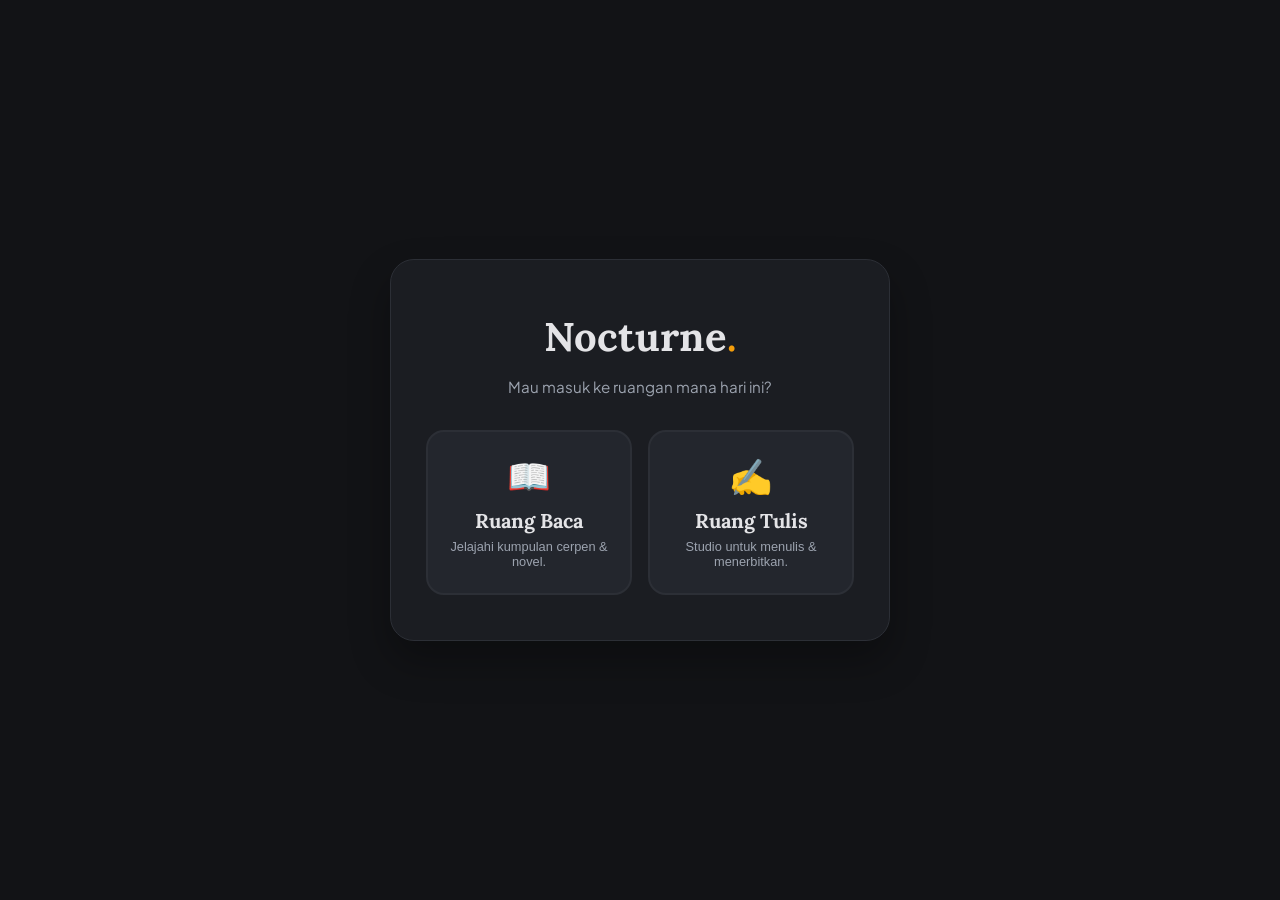
<file: index.html>
<!DOCTYPE html>
<html lang="id">
<head>
    <meta charset="UTF-8">
    <meta name="viewport" content="width=device-width, initial-scale=1.0">
    <title>Nocturne — Gerbang Utama</title>
    <link rel="stylesheet" href="style.css">
    <link href="https://fonts.googleapis.com/css2?family=Lora:wght@600;700&family=Plus+Jakarta+Sans:wght@400;600;700&display=swap" rel="stylesheet">
</head>
<body class="tema-gelap halaman-gerbang-body">

    <div class="gerbang-box">
        <h1 class="logo-besar">Nocturne<span>.</span></h1>
        <p class="sub-gerbang">Mau masuk ke ruangan mana hari ini?</p>

        <div class="pilihan-pintu">
            <button class="kartu-pintu" onclick="arahKeLogin('baca')">
                <span class="ikon-pintu">📖</span>
                <h3>Ruang Baca</h3>
                <p>Jelajahi kumpulan cerpen & novel.</p>
            </button>

            <button class="kartu-pintu" onclick="arahKeLogin('tulis')">
                <span class="ikon-pintu">✍️</span>
                <h3>Ruang Tulis</h3>
                <p>Studio untuk menulis & menerbitkan.</p>
            </button>
        </div>
    </div>

    <script>
        function arahKeLogin(tujuan) {
            sessionStorage.setItem('tujuanRuangan', tujuan);
            window.location.href = 'login.html';
        }
    </script>
</body>
</html>
</file>
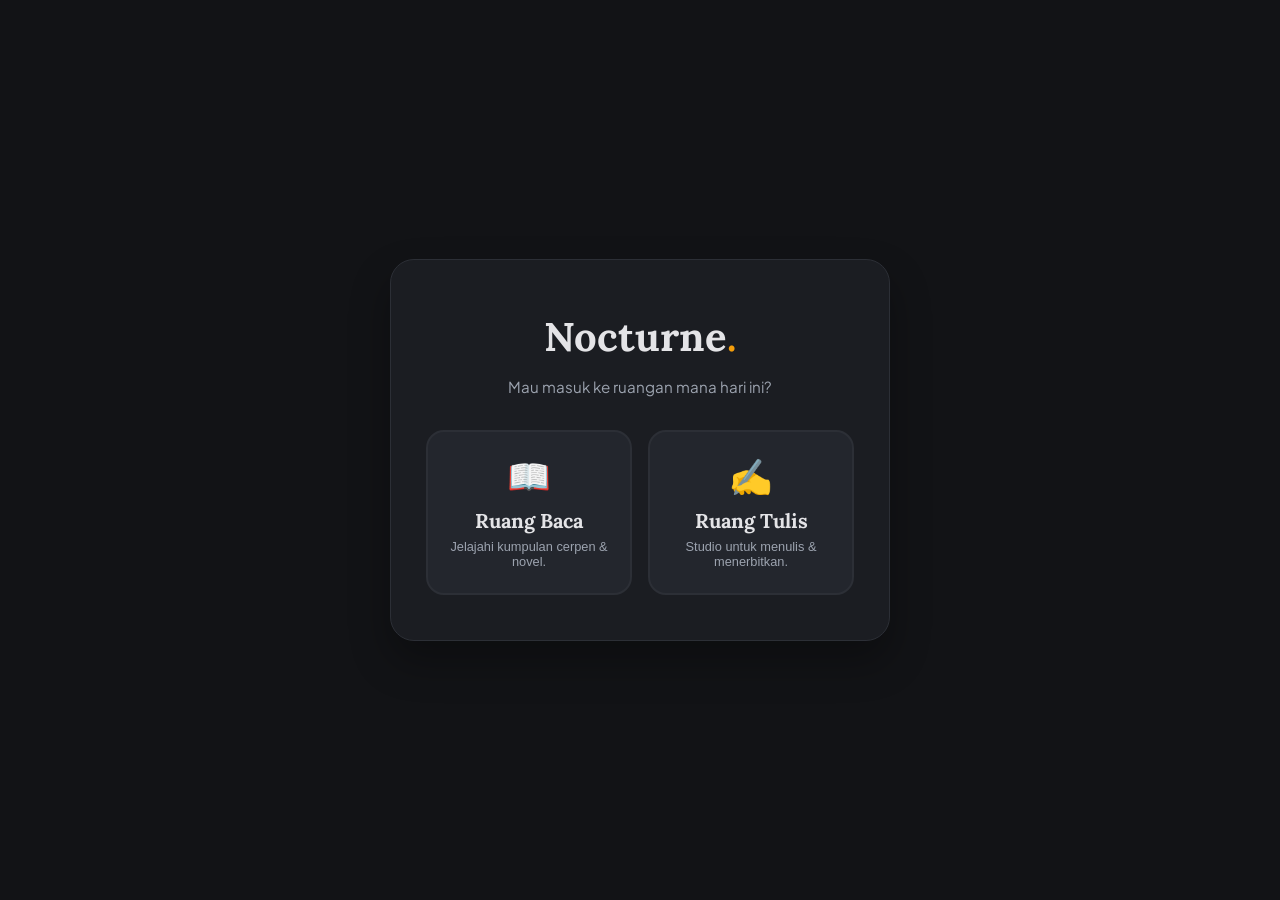
<file: baca.html>
<!DOCTYPE html>
<html lang="id">
<head>
    <meta charset="UTF-8">
    <meta name="viewport" content="width=device-width, initial-scale=1.0">
    <title>Nocturne — Ruang Baca</title>
    <link rel="stylesheet" href="style.css">
    <link href="https://fonts.googleapis.com/css2?family=Lora:ital,wght@0,400;0,600;1,400&family=Plus+Jakarta+Sans:wght@400;600;700&display=swap" rel="stylesheet">
</head>
<body class="tema-gelap">

    <nav class="navbar">
        <div class="nav-container">
            <div class="nav-kiri">
                <h1 class="logo">Nocturne<span>.</span></h1>
                <span class="badge-ruang">📖 Ruang Baca</span>
            </div>
            <div class="nav-kanan">
                <span id="sapaan-user" class="sapaan-user"></span>
                <button onclick="logout()" class="btn-keluar">Keluar / Ganti Ruang</button>
            </div>
        </div>
    </nav>

    <main class="container">
        <div class="header-seksi">
            <h2>Rak Cerita & Novel</h2>
            <p>Pilih karya di bawah ini untuk mulai membaca.</p>
        </div>
        <div id="wadah-cerpen" class="grid-cerpen"></div>
    </main>

    <div id="modal-baca" class="modal tersembunyi">
        <div class="modal-kertas">
            <div class="modal-topbar">
                <span id="baca-genre" class="badge-genre">Genre</span>
                <button id="btn-tutup-baca" class="btn-kembali">← Tutup</button>
            </div>
            <article class="artikel-penuh">
                <h1 id="baca-judul"></h1>
                <p id="baca-penulis" class="meta-penulis"></p>
                <div id="baca-isi" class="konten-cerita"></div>
            </article>
        </div>
    </div>

    <script>
        const sesi = JSON.parse(sessionStorage.getItem('sesiUser'));
        if (!sesi) {
            window.location.href = 'index.html';
        } else {
            document.getElementById('sapaan-user').textContent = `Halo, ${sesi.email}`;
            muatDaftarCerita();
        }

        function logout() {
            sessionStorage.removeItem('sesiUser');
            window.location.href = 'index.html';
        }

        function muatDaftarCerita() {
            const wadah = document.getElementById('wadah-cerpen');
            let daftar = JSON.parse(localStorage.getItem('cerpenKu')) || [];
            wadah.innerHTML = "";

            if (daftar.length === 0) {
                wadah.innerHTML = `<p style="color: var(--teks-sekunder); grid-column: 1/-1; text-align:center; padding: 50px 0;">Belum ada cerita di rak.</p>`;
                return;
            }

            daftar.forEach(c => {
                const kartu = document.createElement('article');
                kartu.className = 'kartu-cerpen';
                const cuplikan = c.isi.length > 120 ? c.isi.substring(0, 120) + "..." : c.isi;

                kartu.innerHTML = `
                    <div>
                        <span class="badge-genre">${c.genre}</span>
                        <h3>${c.judul}</h3>
                        <p class="penulis">Oleh ${c.penulis}</p>
                        <p class="cuplikan">${cuplikan}</p>
                    </div>
                    <div class="kartu-bawah">
                        <button class="btn-baca" onclick="bacaCerita(${c.id})">Baca →</button>
                        <button class="btn-hapus" onclick="hapusCerita(${c.id})">Hapus</button>
                    </div>
                `;
                wadah.appendChild(kartu);
            });
        }

        function bacaCerita(id) {
            let daftar = JSON.parse(localStorage.getItem('cerpenKu')) || [];
            const c = daftar.find(item => item.id === id);
            if (c) {
                document.getElementById('baca-genre').textContent = c.genre;
                document.getElementById('baca-judul').textContent = c.judul;
                document.getElementById('baca-penulis').textContent = `Ditulis oleh ${c.penulis}`;
                document.getElementById('baca-isi').textContent = c.isi;
                document.getElementById('modal-baca').classList.remove('tersembunyi');
            }
        }

        document.getElementById('btn-tutup-baca').addEventListener('click', () => {
            document.getElementById('modal-baca').classList.add('tersembunyi');
        });

        function hapusCerita(id) {
            if (confirm("Hapus cerita ini?")) {
                let daftar = JSON.parse(localStorage.getItem('cerpenKu')) || [];
                daftar = daftar.filter(item => item.id !== id);
                localStorage.setItem('cerpenKu', JSON.stringify(daftar));
                muatDaftarCerita();
            }
        }
    </script>
</body>
</html>
</file>
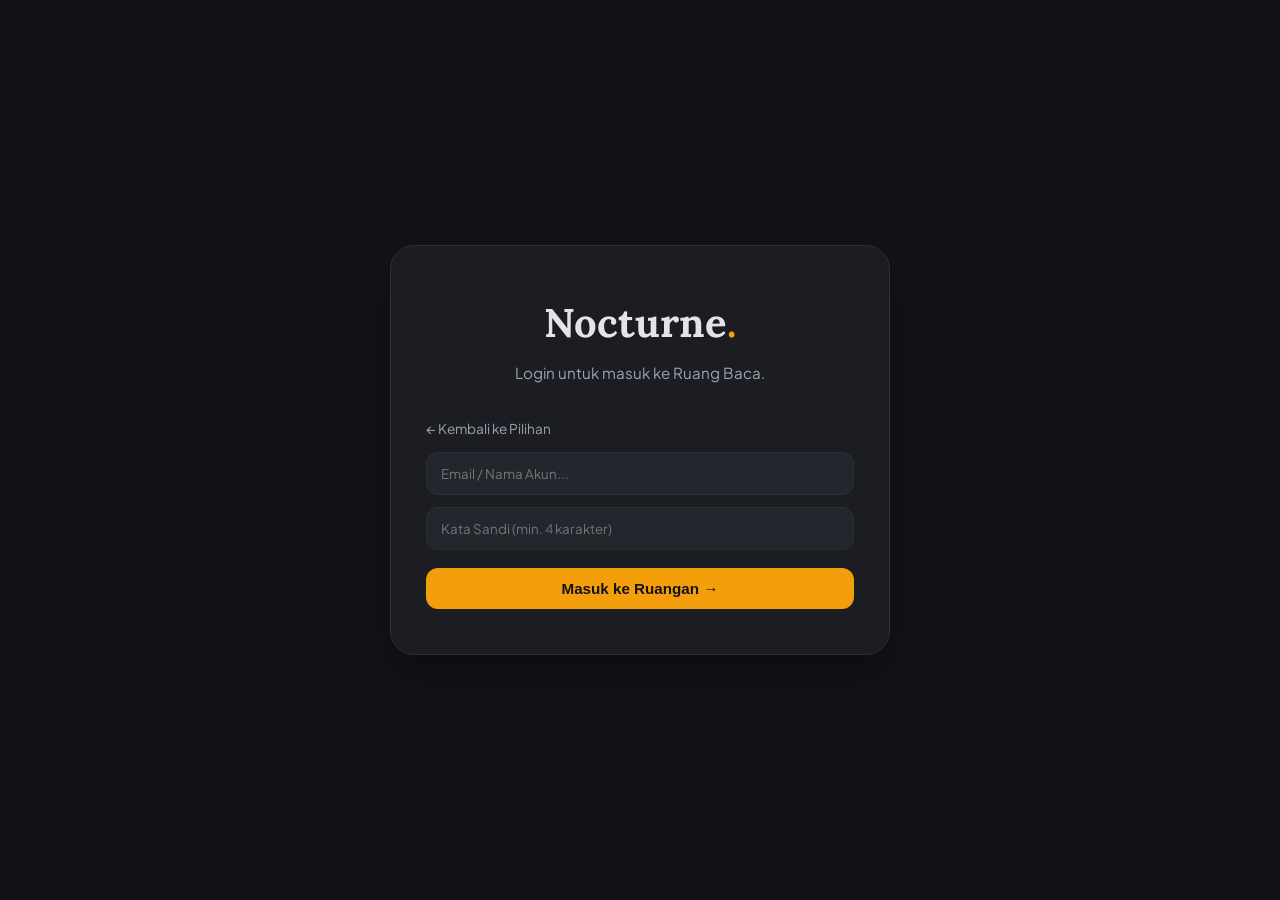
<file: login.html>
<!DOCTYPE html>
<html lang="id">
<head>
    <meta charset="UTF-8">
    <meta name="viewport" content="width=device-width, initial-scale=1.0">
    <title>Nocturne — Login</title>
    <link rel="stylesheet" href="style.css">
    <link href="https://fonts.googleapis.com/css2?family=Lora:wght@600;700&family=Plus+Jakarta+Sans:wght@400;600;700&display=swap" rel="stylesheet">
</head>
<body class="tema-gelap halaman-gerbang-body">

    <div class="gerbang-box">
        <h1 class="logo-besar">Nocturne<span>.</span></h1>
        <p id="teks-tujuan" class="sub-gerbang">Silakan login terlebih dahulu.</p>

        <div class="form-login" style="text-align: left; max-width: 100%;">
            <a href="index.html" class="btn-kembali-gerbang">← Kembali ke Pilihan</a>
            
            <input type="email" id="input-email" class="input-login" placeholder="Email / Nama Akun..." autocomplete="off">
            <input type="password" id="input-sandi" class="input-login" placeholder="Kata Sandi (min. 4 karakter)">
            
            <button id="btn-masuk" class="btn-masuk">Masuk ke Ruangan →</button>
        </div>
    </div>

    <script>
        const tujuan = sessionStorage.getItem('tujuanRuangan') || 'baca';
        document.getElementById('teks-tujuan').textContent = tujuan === 'baca' 
            ? 'Login untuk masuk ke Ruang Baca.' 
            : 'Login untuk masuk ke Ruang Tulis.';

        document.getElementById('btn-masuk').addEventListener('click', () => {
            const email = document.getElementById('input-email').value.trim();
            const sandi = document.getElementById('input-sandi').value.trim();

            if (!email || sandi.length < 4) {
                alert("Isi email dan kata sandi minimal 4 karakter dulu ya!");
                return;
            }

            sessionStorage.setItem('sesiUser', JSON.stringify({ email }));

            if (tujuan === 'baca') {
                window.location.href = 'baca.html';
            } else {
                window.location.href = 'tulis.html';
            }
        });
    </script>
</body>
</html>
</file>
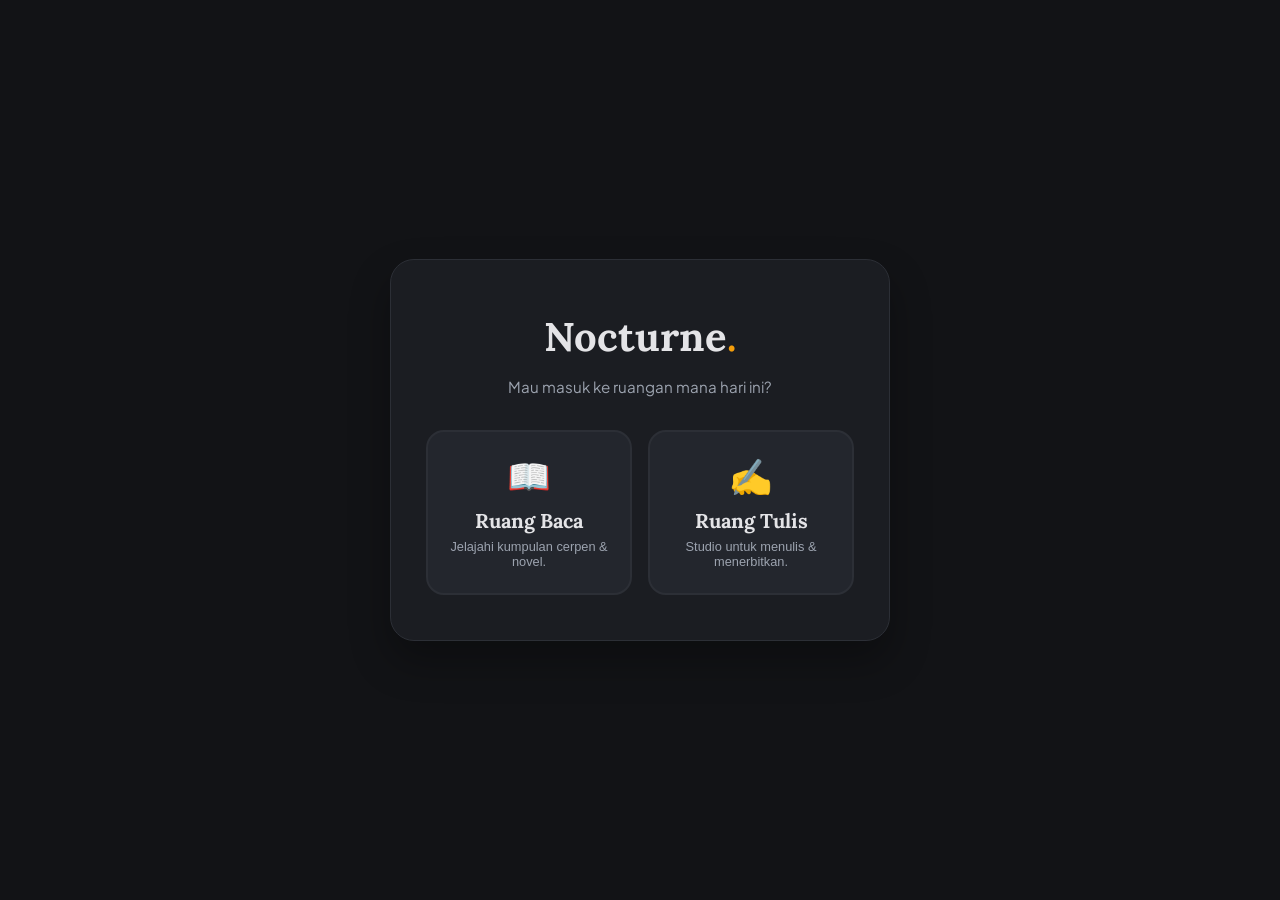
<file: tulis.html>
<!DOCTYPE html>
<html lang="id">
<head>
    <meta charset="UTF-8">
    <meta name="viewport" content="width=device-width, initial-scale=1.0">
    <title>Nocturne — Ruang Tulis</title>
    <link rel="stylesheet" href="style.css">
    <link href="https://fonts.googleapis.com/css2?family=Lora:ital,wght@0,400;0,600;1,400&family=Plus+Jakarta+Sans:wght@400;600;700&display=swap" rel="stylesheet">
</head>
<body class="tema-gelap">

    <nav class="navbar">
        <div class="nav-container">
            <div class="nav-kiri">
                <h1 class="logo">Nocturne<span>.</span></h1>
                <span class="badge-ruang">✍️ Ruang Tulis</span>
            </div>
            <div class="nav-kanan">
                <span id="sapaan-user" class="sapaan-user"></span>
                <button onclick="logout()" class="btn-keluar">Keluar / Ganti Ruang</button>
            </div>
        </div>
    </nav>

    <main class="container">
        <div class="studio-tulis">
            <div class="studio-info">
                <span>Penulis: <strong id="label-penulis-aktif"></strong></span>
                <span id="hitung-kata">0 kata</span>
            </div>
            <input type="text" id="input-judul" class="input-judul" placeholder="Judul Cerita / Novel...">
            <div class="baris-meta">
                <select id="input-genre" class="input-meta">
                    <option value="Fiksi">Genre: Fiksi</option>
                    <option value="Romansa">Genre: Romansa</option>
                    <option value="Misteri">Genre: Misteri</option>
                    <option value="Fantasi">Genre: Fantasi</option>
                    <option value="Slice of Life">Genre: Slice of Life</option>
                </select>
            </div>
            <textarea id="input-isi" rows="13" placeholder="Mulai ketik naskahmu di sini..."></textarea>
            <div class="studio-aksi">
                <button id="btn-publish" class="btn-publish">Terbitkan ke Ruang Baca</button>
            </div>
        </div>
    </main>

    <script>
        const sesi = JSON.parse(sessionStorage.getItem('sesiUser'));
        if (!sesi) {
            window.location.href = 'index.html';
        } else {
            document.getElementById('sapaan-user').textContent = `Halo, ${sesi.email}`;
            document.getElementById('label-penulis-aktif').textContent = sesi.email;
        }

        function logout() {
            sessionStorage.removeItem('sesiUser');
            window.location.href = 'index.html';
        }

        const inputIsi = document.getElementById('input-isi');
        const hitungKata = document.getElementById('hitung-kata');

        inputIsi.addEventListener('input', () => {
            const kata = inputIsi.value.trim();
            hitungKata.textContent = `${kata ? kata.split(/\s+/).length : 0} kata`;
        });

        document.getElementById('btn-publish').addEventListener('click', () => {
            const judul = document.getElementById('input-judul').value.trim();
            const genre = document.getElementById('input-genre').value;
            const isi = inputIsi.value.trim();

            if (!judul || !isi) {
                alert("Judul dan isi cerita wajib diisi!");
                return;
            }

            const baru = {
                id: Date.now(),
                judul,
                penulis: sesi.email,
                genre,
                isi
            };

            let daftar = JSON.parse(localStorage.getItem('cerpenKu')) || [];
            daftar.unshift(baru);
            localStorage.setItem('cerpenKu', JSON.stringify(daftar));

            alert("Cerita berhasil diterbitkan!");
            window.location.href = 'baca.html';
        });
    </script>
</body>
</html>
</file>
<file: style.css>
body.tema-gelap {
    --bg-utama: #121316;
    --bg-kartu: #1b1d22;
    --bg-input: #23262d;
    --teks-utama: #e4e4e7;
    --teks-sekunder: #9ca3af;
    --aksen: #f59e0b;
    --aksen-teks: #121316;
    --garis: #2c2f36;
}

* { box-sizing: border-box; margin: 0; padding: 0; }

body {
    font-family: 'Plus Jakarta Sans', sans-serif;
    background-color: var(--bg-utama);
    color: var(--teks-utama);
    line-height: 1.6;
}

.tersembunyi { display: none !important; }

body.halaman-gerbang-body {
    height: 100vh;
    display: flex;
    justify-content: center;
    align-items: center;
    overflow: hidden;
    padding: 20px;
}

.gerbang-box {
    background-color: var(--bg-kartu);
    border: 1px solid var(--garis);
    border-radius: 24px;
    padding: 45px 35px;
    max-width: 500px;
    width: 100%;
    text-align: center;
    box-shadow: 0 20px 40px rgba(0,0,0,0.3);
}

.logo-besar { font-family: 'Lora', serif; font-size: 2.5rem; margin-bottom: 6px; }
.logo-besar span { color: var(--aksen); }
.sub-gerbang { color: var(--teks-sekunder); margin-bottom: 30px; font-size: 0.95rem; }

.pilihan-pintu {
    display: grid;
    grid-template-columns: 1fr 1fr;
    gap: 16px;
}

.kartu-pintu {
    background-color: var(--bg-input);
    border: 2px solid var(--garis);
    border-radius: 18px;
    padding: 24px 16px;
    color: var(--teks-utama);
    cursor: pointer;
    transition: 0.2s;
}

.kartu-pintu:hover { border-color: var(--aksen); transform: translateY(-3px); }
.ikon-pintu { font-size: 2.2rem; display: block; margin-bottom: 10px; }
.kartu-pintu h3 { font-family: 'Lora', serif; font-size: 1.25rem; margin-bottom: 6px; }
.kartu-pintu p { font-size: 0.8rem; color: var(--teks-sekunder); }

.btn-kembali-gerbang { background: none; border: none; color: var(--teks-sekunder); font-size: 0.85rem; cursor: pointer; margin-bottom: 12px; display: inline-block; text-decoration: none; }
.btn-kembali-gerbang:hover { color: var(--aksen); }

.input-login {
    width: 100%;
    background-color: var(--bg-input);
    border: 1px solid var(--garis);
    color: var(--teks-utama);
    padding: 12px 14px;
    border-radius: 12px;
    font-family: inherit;
    margin-bottom: 12px;
    outline: none;
}

.input-login:focus { border-color: var(--aksen); }

.btn-masuk {
    width: 100%;
    background-color: var(--aksen);
    color: var(--aksen-teks);
    border: none;
    padding: 12px;
    border-radius: 12px;
    font-weight: 700;
    font-size: 0.95rem;
    cursor: pointer;
    margin-top: 6px;
}

.navbar {
    background-color: var(--bg-kartu);
    border-bottom: 1px solid var(--garis);
    padding: 14px 20px;
    position: sticky;
    top: 0;
    z-index: 20;
}

.nav-container {
    max-width: 980px;
    margin: 0 auto;
    display: flex;
    justify-content: space-between;
    align-items: center;
}

.nav-kiri, .nav-kanan { display: flex; align-items: center; gap: 14px; }
.logo { font-family: 'Lora', serif; font-size: 1.45rem; font-weight: 700; }
.logo span { color: var(--aksen); }

.badge-ruang {
    background-color: var(--bg-input);
    border: 1px solid var(--garis);
    color: var(--aksen);
    font-size: 0.78rem;
    font-weight: 700;
    padding: 4px 12px;
    border-radius: 50px;
}

.sapaan-user { font-size: 0.9rem; color: var(--teks-sekunder); }
.btn-keluar {
    background-color: var(--bg-input);
    border: 1px solid var(--garis);
    color: var(--teks-utama);
    padding: 7px 14px;
    border-radius: 50px;
    font-size: 0.82rem;
    font-weight: 600;
    cursor: pointer;
}

.container { max-width: 980px; margin: 0 auto; padding: 35px 20px; }
.header-seksi { margin-bottom: 28px; }
.header-seksi h2 { font-family: 'Lora', serif; font-size: 1.9rem; }
.header-seksi p { color: var(--teks-sekunder); }

.grid-cerpen {
    display: grid;
    grid-template-columns: repeat(auto-fill, minmax(290px, 1fr));
    gap: 22px;
}

.kartu-cerpen {
    background-color: var(--bg-kartu);
    border: 1px solid var(--garis);
    border-radius: 16px;
    padding: 24px;
    display: flex;
    flex-direction: column;
    justify-content: space-between;
}

.badge-genre {
    display: inline-block;
    font-size: 0.75rem;
    font-weight: 700;
    text-transform: uppercase;
    color: var(--aksen);
    background-color: var(--bg-input);
    padding: 4px 10px;
    border-radius: 6px;
    margin-bottom: 12px;
}

.kartu-cerpen h3 { font-family: 'Lora', serif; font-size: 1.35rem; margin-bottom: 6px; }
.kartu-cerpen .penulis { font-size: 0.85rem; color: var(--teks-sekunder); margin-bottom: 14px; }
.kartu-cerpen .cuplikan { font-size: 0.95rem; color: var(--teks-sekunder); margin-bottom: 22px; }
.kartu-bawah { display: flex; justify-content: space-between; padding-top: 14px; border-top: 1px solid var(--garis); }
.btn-baca { background: none; border: none; color: var(--aksen); font-weight: 700; cursor: pointer; }
.btn-hapus { background: none; border: none; color: var(--teks-sekunder); font-size: 0.8rem; cursor: pointer; }

.studio-tulis {
    background-color: var(--bg-kartu);
    border: 1px solid var(--garis);
    border-radius: 18px;
    padding: 35px;
    max-width: 780px;
    margin: 0 auto;
}

.studio-info { display: flex; justify-content: space-between; font-size: 0.85rem; color: var(--teks-sekunder); margin-bottom: 20px; }
.input-judul { width: 100%; background: transparent; border: none; font-family: 'Lora', serif; font-size: 2rem; font-weight: 700; color: var(--teks-utama); outline: none; margin-bottom: 16px; }
.baris-meta { margin-bottom: 24px; padding-bottom: 18px; border-bottom: 1px solid var(--garis); }
.input-meta { background-color: var(--bg-input); border: 1px solid var(--garis); color: var(--teks-utama); padding: 8px 14px; border-radius: 8px; outline: none; }
.studio-tulis textarea { width: 100%; background: transparent; border: none; font-family: 'Lora', serif; font-size: 1.15rem; line-height: 1.85; color: var(--teks-utama); outline: none; resize: vertical; }
.studio-aksi { display: flex; justify-content: flex-end; margin-top: 24px; padding-top: 18px; border-top: 1px solid var(--garis); }
.btn-publish { background-color: var(--aksen); color: var(--aksen-teks); border: none; padding: 12px 26px; border-radius: 50px; font-weight: 700; cursor: pointer; }

.modal { position: fixed; inset: 0; background-color: var(--bg-utama); z-index: 100; overflow-y: auto; padding: 30px 20px; }
.modal-kertas { max-width: 720px; margin: 0 auto; background-color: var(--bg-kartu); border: 1px solid var(--garis); border-radius: 20px; padding: 45px; }
.modal-topbar { display: flex; justify-content: space-between; align-items: center; margin-bottom: 30px; }
.btn-kembali { background-color: var(--bg-input); border: 1px solid var(--garis); color: var(--teks-utama); padding: 8px 16px; border-radius: 50px; font-weight: 600; cursor: pointer; }
.artikel-penuh h1 { font-family: 'Lora', serif; font-size: 2.3rem; margin-bottom: 10px; }
.meta-penulis { color: var(--teks-sekunder); margin-bottom: 32px; padding-bottom: 20px; border-bottom: 1px solid var(--garis); }
.konten-cerita { font-family: 'Lora', serif; font-size: 1.18rem; line-height: 1.95; white-space: pre-line; }
</file>
